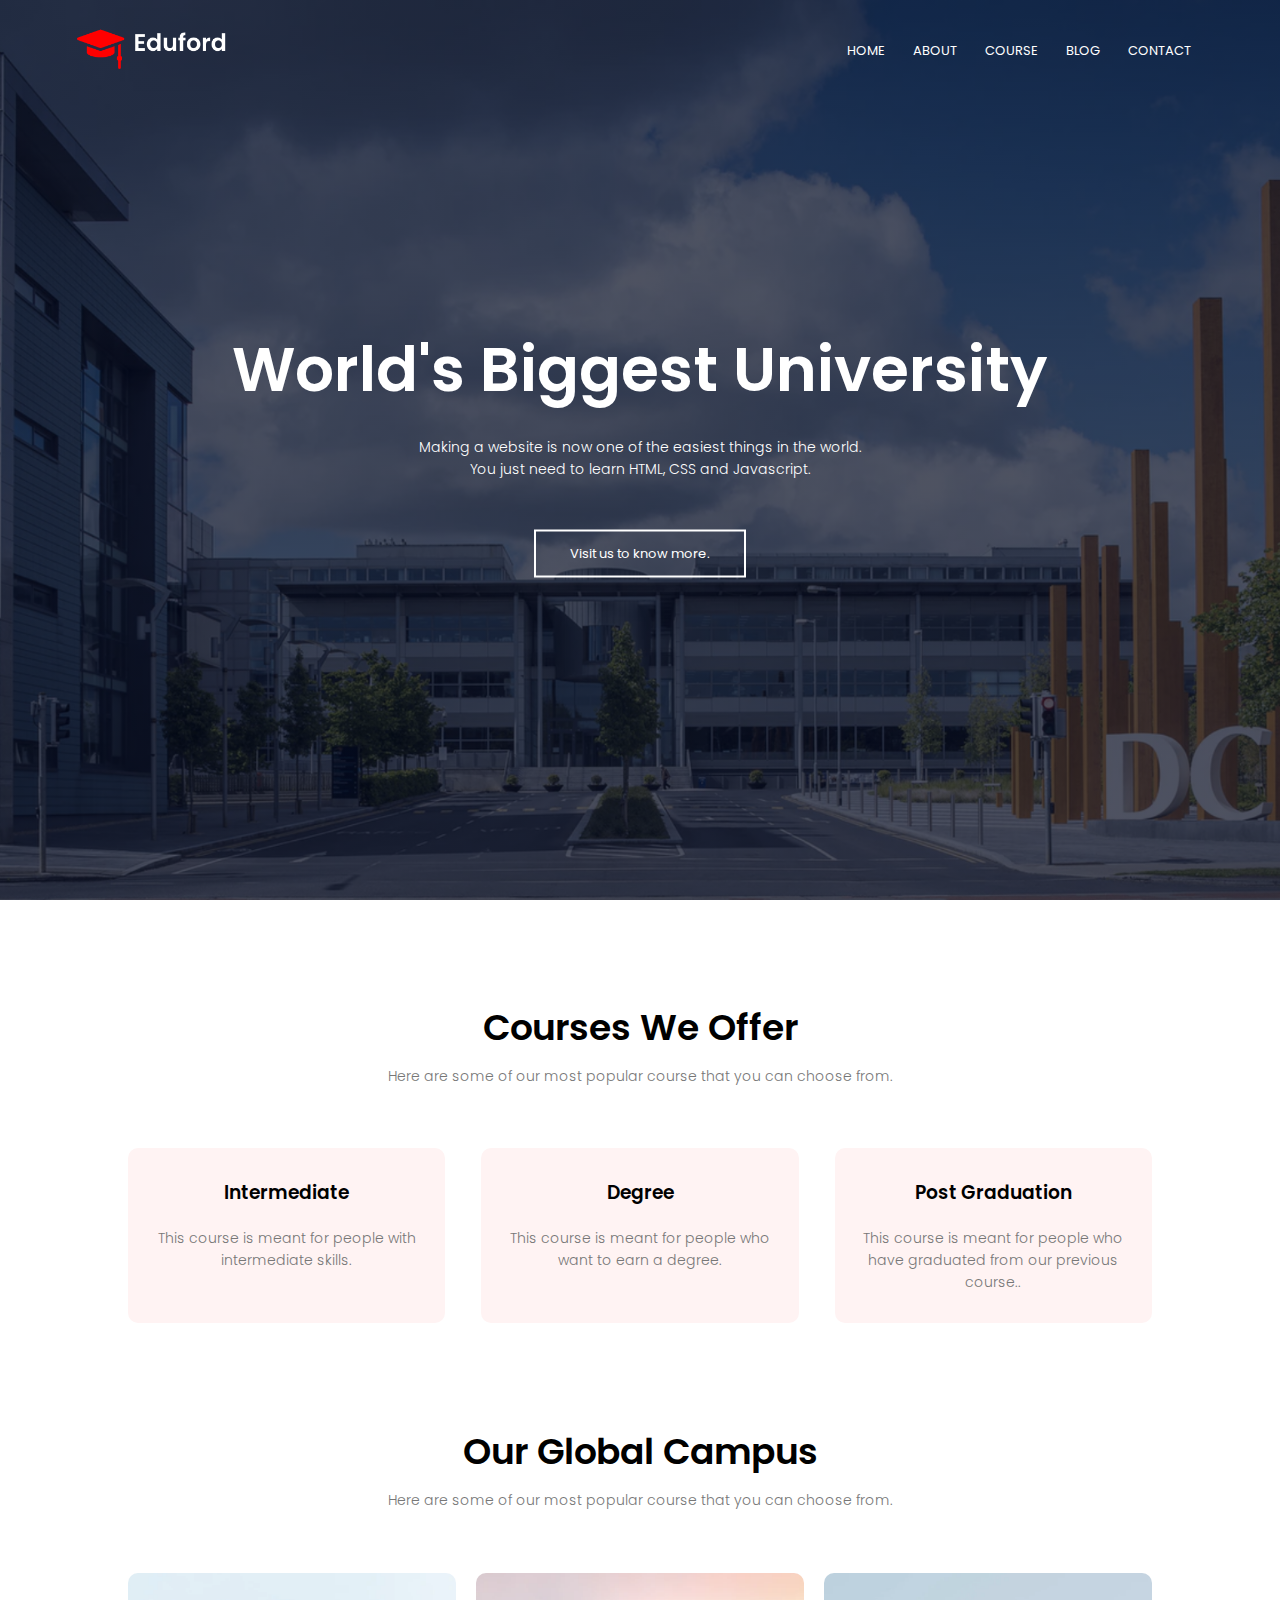
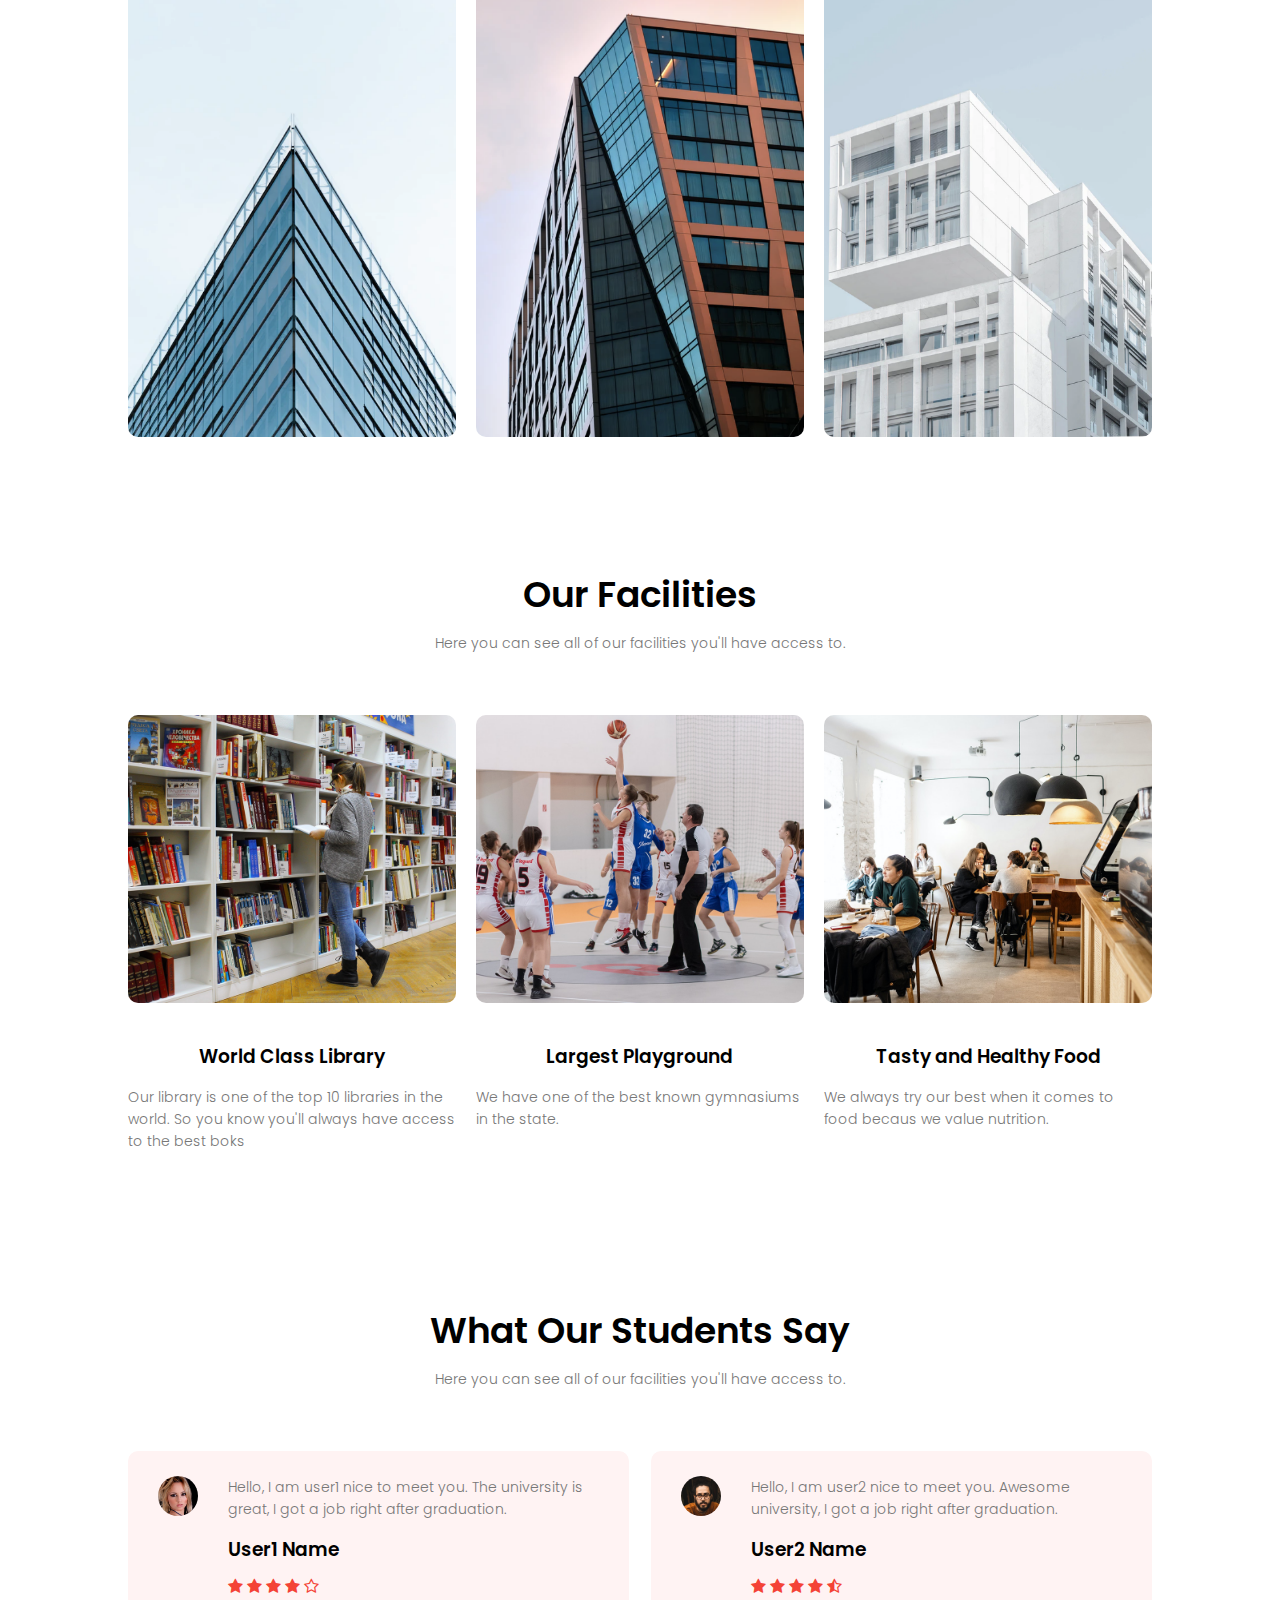
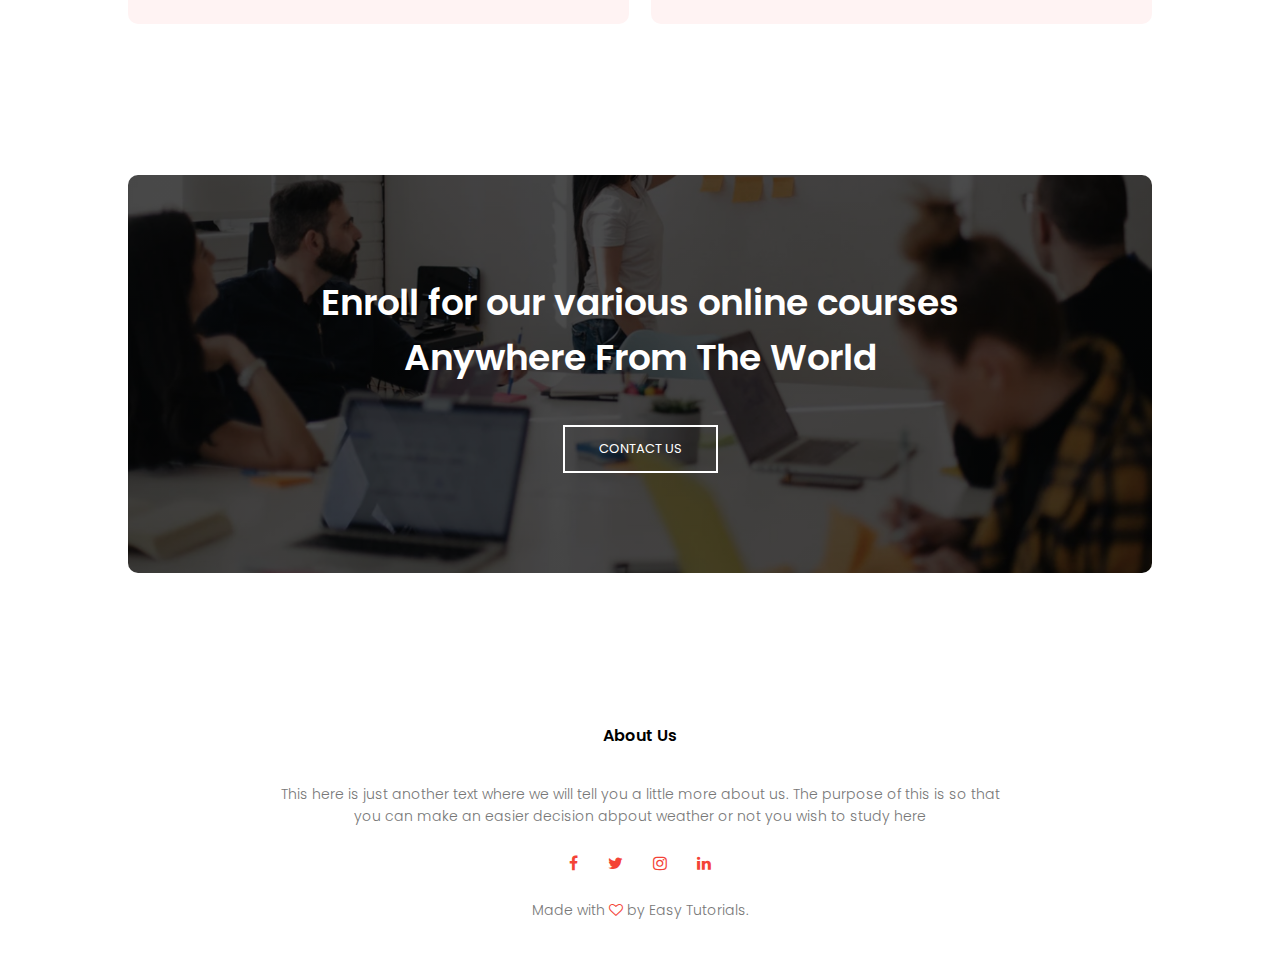
<file: index.html>
<!DOCTYPE html>
<html>
  <head>
    <meta name="viewport" content="with=device-width, initial-scale=1.0" />
    <title>University Website Design - Easy Tutotirals</title>
    <link rel="stylesheet" href="style.css" />

    <!--Google Font-->
    <link rel="preconnect" href="https://fonts.googleapis.com" />
    <link rel="preconnect" href="https://fonts.gstatic.com" crossorigin />
    <link
      href="https://fonts.googleapis.com/css2?family=Poppins:wght@100;200;300;400;600;700&display=swap"
      rel="stylesheet"
    />

    <!--ICONS-->
    <link rel="stylesheet" href="font-awesome-4.7.0/css/font-awesome.min.css" />
  </head>

  <body>
    <section class="header">
      <nav>
        <a href="index.html"> <img src="images/logo.png" /> </a>
        <div class="nav-links" id="navLinks">
          <i class="fa fa-times" onclick="hideMenu()"></i>
          <ul>
            <li><a href="index.html">HOME</a></li>
            <li><a href="about.html">ABOUT</a></li>
            <li><a href="course.html">COURSE</a></li>
            <li><a href="blog.html">BLOG</a></li>
            <li><a href="contact.html">CONTACT</a></li>
          </ul>
        </div>
        <i class="fa fa-bars" onclick="showMenu()"></i>
      </nav>

      <div class="text-box">
        <h1>World's Biggest University</h1>
        <p>
          Making a website is now one of the easiest things in the world.
          <br />You just need to learn HTML, CSS and Javascript.
        </p>
        <a href="" class="hero-btn">Visit us to know more.</a>
      </div>
    </section>

    <section class="course">
      <h1>Courses We Offer</h1>
      <p>Here are some of our most popular course that you can choose from.</p>
      <div class="row">
        <div class="course-col">
          <h3>Intermediate</h3>
          <p>This course is meant for people with intermediate skills.</p>
        </div>
        <div class="course-col">
          <h3>Degree</h3>
          <p>This course is meant for people who want to earn a degree.</p>
        </div>
        <div class="course-col">
          <h3>Post Graduation</h3>
          <p>
            This course is meant for people who have graduated from our previous
            course..
          </p>
        </div>
      </div>
    </section>

    <section class="campus">
      <h1>Our Global Campus</h1>
      <p>Here are some of our most popular course that you can choose from.</p>
      <div class="row">
        <div class="campus-col">
          <img src="images/london.png" />
          <div class="layer">
            <h3>LONDON</h3>
          </div>
        </div>
        <div class="campus-col">
          <img src="images/newyork.png" />
          <div class="layer">
            <h3>NEW YORK</h3>
          </div>
        </div>
        <div class="campus-col">
          <img src="images/washington.png" />
          <div class="layer">
            <h3>WASHINGTON</h3>
          </div>
        </div>
      </div>
    </section>

    <section class="facilities">
      <h1>Our Facilities</h1>
      <p>Here you can see all of our facilities you'll have access to.</p>
      <div class="row">
        <div class="facilities-col">
          <img src="images/library.png" />
          <h3>World Class Library</h3>
          <p>
            Our library is one of the top 10 libraries in the world. So you know
            you'll always have access to the best boks
          </p>
        </div>
        <div class="facilities-col">
          <img src="images/basketball.png" />
          <h3>Largest Playground</h3>
          <p>We have one of the best known gymnasiums in the state.</p>
        </div>
        <div class="facilities-col">
          <img src="images/cafeteria.png" />
          <h3>Tasty and Healthy Food</h3>
          <p>
            We always try our best when it comes to food becaus we value
            nutrition.
          </p>
        </div>
      </div>
    </section>

    <section class="testimonials">
      <h1>What Our Students Say</h1>
      <p>Here you can see all of our facilities you'll have access to.</p>
      <div class="row">
        <div class="testimonials-col">
          <img src="images/user1.jpg" />
          <div>
            <p>
              Hello, I am user1 nice to meet you. The university is great, I got
              a job right after graduation.
            </p>
            <h3>User1 Name</h3>
            <i class="fa fa-star"></i>
            <i class="fa fa-star"></i>
            <i class="fa fa-star"></i>
            <i class="fa fa-star"></i>
            <i class="fa fa-star-o"></i>
          </div>
        </div>
        <div class="testimonials-col">
          <img src="images/user2.jpg" />
          <div>
            <p>
              Hello, I am user2 nice to meet you. Awesome university, I got a
              job right after graduation.
            </p>
            <h3>User2 Name</h3>
            <i class="fa fa-star"></i>
            <i class="fa fa-star"></i>
            <i class="fa fa-star"></i>
            <i class="fa fa-star"></i>
            <i class="fa fa-star-half-o"></i>
          </div>
        </div>
      </div>
    </section>

    <section class="cta">
      <h1>Enroll for our various online courses</br> Anywhere From The World</h1>
      <a href="" class="hero-btn">CONTACT US</a>
    </section>

    <section class="footer">
      <h4>About Us</h4>
      <p>This here is just another text where we will tell you a little more about us. 
        The purpose of this is so that </br>you can make an easier decision abpout 
        weather or not you wish to study here</p>
        <div class="icons">
          <i class="fa fa-facebook"></i>
          <i class="fa fa-twitter"></i>
          <i class="fa fa-instagram"></i>
          <i class="fa fa-linkedin"></i>
        </div>
        <p>Made with <i class="fa fa-heart-o"></i> by Easy Tutorials.</p>
    </section>

    <!-- JavaScript for Toggle Menu -->
    <script>
      var navLinks = document.getElementById("navLinks");
      function showMenu() {
        navLinks.style.right = "0";
      }
      function hideMenu() {
        navLinks.style.right = "-200px";
      }
    </script>
  </body>
</html>
</file>
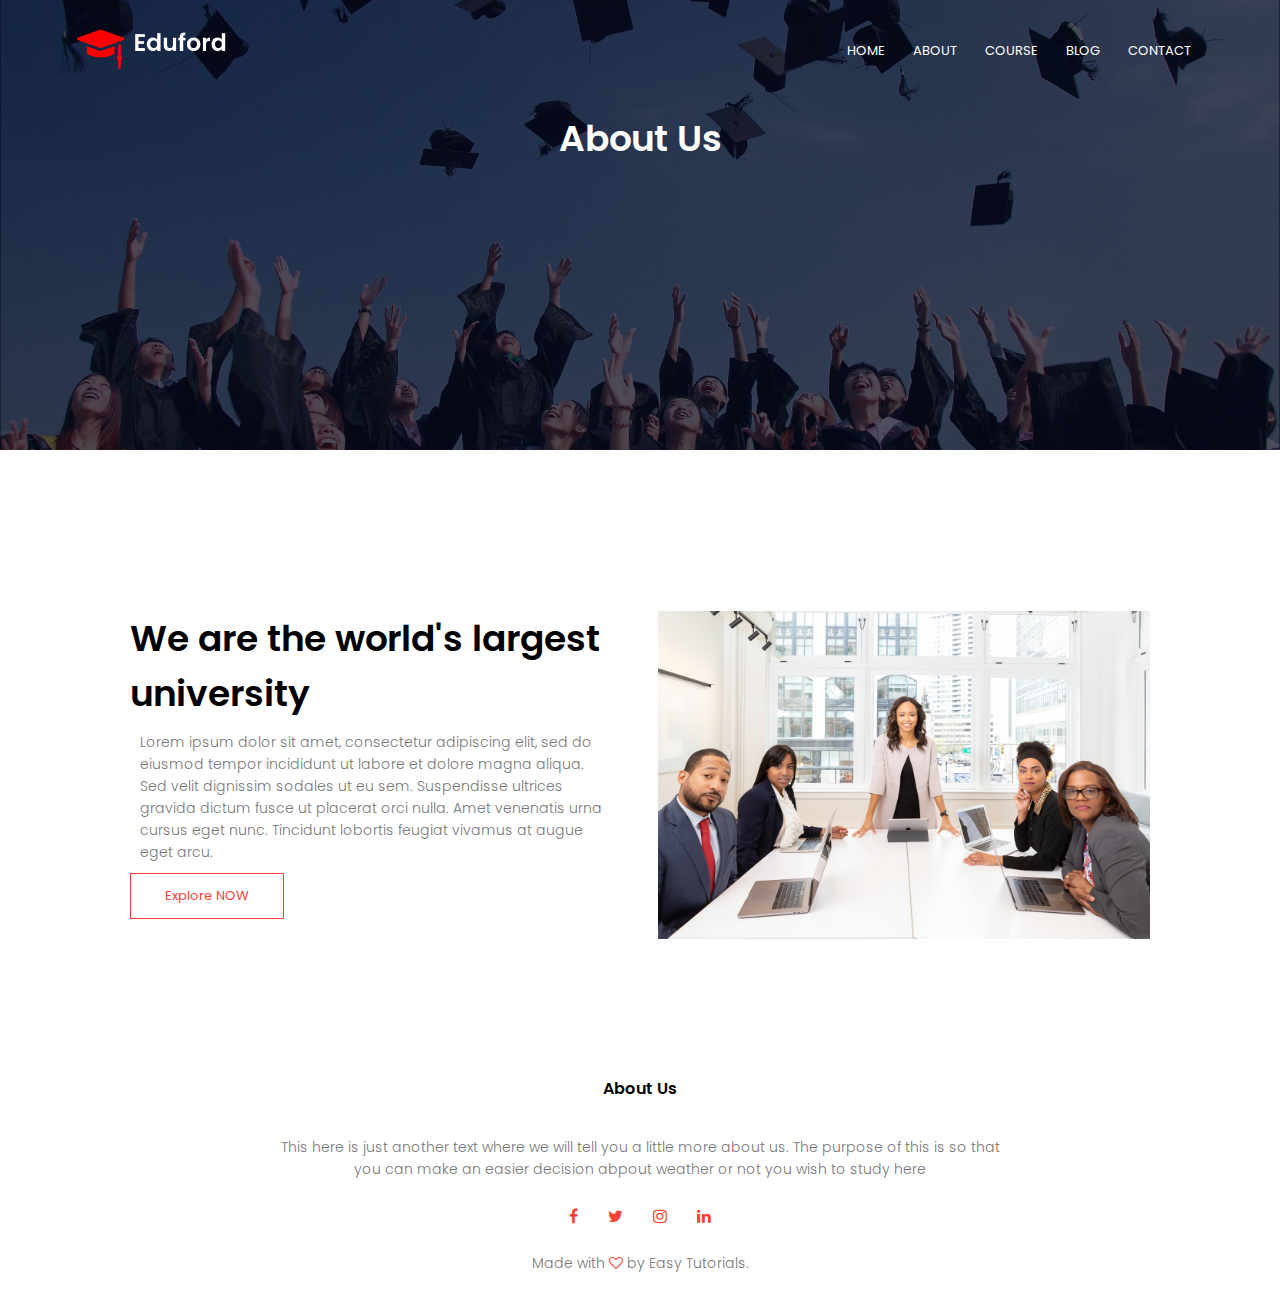
<file: about.html>
<!DOCTYPE html>
<html>
  <head>
    <meta name="viewport" content="with=device-width, initial-scale=1.0" />
    <title>University Website Design - Easy Tutotirals</title>
    <link rel="stylesheet" href="style.css" />
    <!--Google Font-->
    <link rel="preconnect" href="https://fonts.googleapis.com" />
    <link rel="preconnect" href="https://fonts.gstatic.com" crossorigin />
    <link
      href="https://fonts.googleapis.com/css2?family=Poppins:wght@100;200;300;400;600;700&display=swap"
      rel="stylesheet"
    />
    <!--ICONS-->
    <link rel="stylesheet" href="font-awesome-4.7.0/css/font-awesome.min.css" />
  </head>

  <body>
    <section class="sub-header">
      <nav>
        <a href="index.html"> <img src="images/logo.png" /> </a>
        <div class="nav-links" id="navLinks">
          <i class="fa fa-times" onclick="hideMenu()"></i>
          <ul>
            <li><a href="index.html">HOME</a></li>
            <li><a href="about.html">ABOUT</a></li>
            <li><a href="course.html">COURSE</a></li>
            <li><a href="blog.html">BLOG</a></li>
            <li><a href="contact.html">CONTACT</a></li>
          </ul>
        </div>
        <i class="fa fa-bars" onclick="showMenu()"></i>
      </nav>
      <h1>About Us</h1>
    </section>

    <section class="about-us">
        <div class="row">
            <div class="about-col">
                <h1>We are the world's largest university</h1>
                <p>Lorem ipsum dolor sit amet, consectetur adipiscing elit, 
                    sed do eiusmod tempor incididunt ut labore et dolore magna aliqua. 
                    Sed velit dignissim sodales ut eu sem. Suspendisse ultrices gravida 
                    dictum fusce ut placerat orci nulla. Amet venenatis urna cursus eget nunc. 
                    Tincidunt lobortis feugiat vivamus at augue eget arcu.</p>
                    <a href="" class="hero-btn red-btn">Explore NOW</a>
            </div>
            <div class="about-col">       
                <img src="images/about.jpg">      
            </div>
        </div>
    </section>




    <section class="footer">
      <h4>About Us</h4>
      <p>This here is just another text where we will tell you a little more about us. 
        The purpose of this is so that </br>you can make an easier decision abpout 
        weather or not you wish to study here</p>
        <div class="icons">
          <i class="fa fa-facebook"></i>
          <i class="fa fa-twitter"></i>
          <i class="fa fa-instagram"></i>
          <i class="fa fa-linkedin"></i>
        </div>
        <p>Made with <i class="fa fa-heart-o"></i> by Easy Tutorials.</p>
    </section>

    <!-- JavaScript for Toggle Menu -->
    <script>
      var navLinks = document.getElementById("navLinks");
      function showMenu() {
        navLinks.style.right = "0";
      }
      function hideMenu() {
        navLinks.style.right = "-200px";
      }
    </script>
  </body>
</html>
</file>
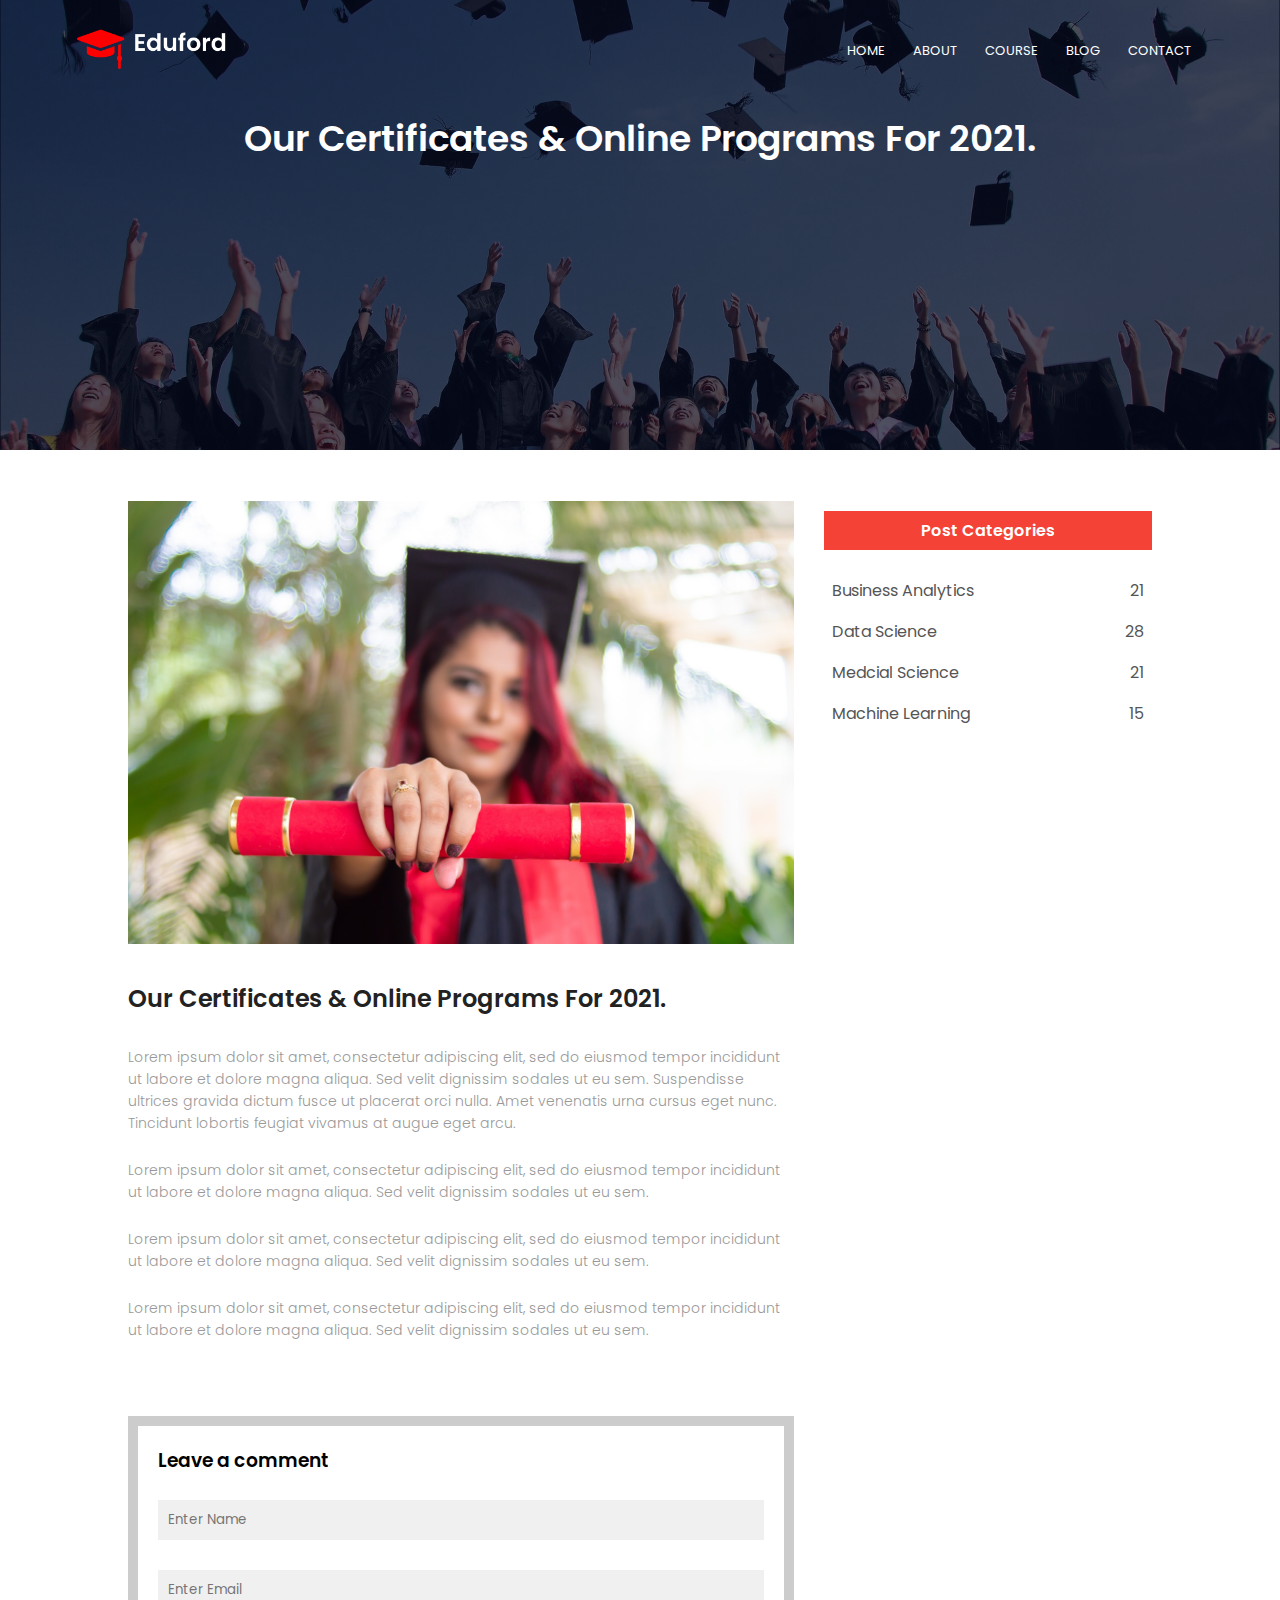
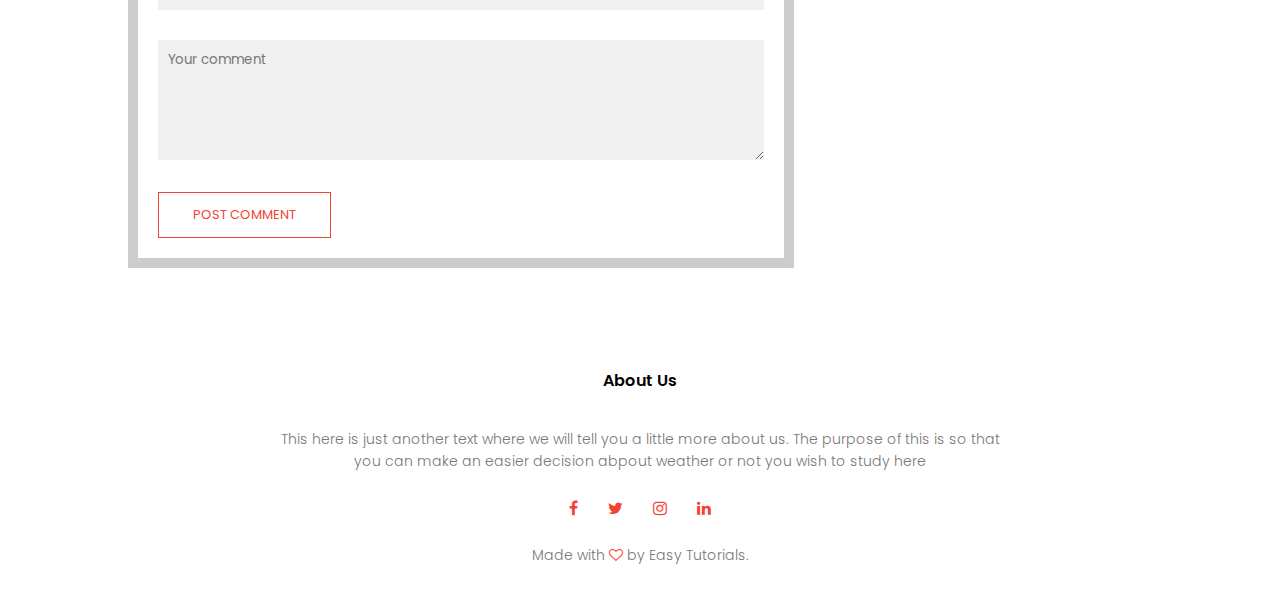
<file: blog.html>
<!DOCTYPE html>
<html>
   <head>
      <meta name="viewport" content="with=device-width, initial-scale=1.0" />
      <title>University Website Design - Easy Tutotirals</title>
      <link rel="stylesheet" href="style.css" />
      <!--Google Font-->
      <link rel="preconnect" href="https://fonts.googleapis.com" />
      <link rel="preconnect" href="https://fonts.gstatic.com" crossorigin />
      <link
         href="https://fonts.googleapis.com/css2?family=Poppins:wght@100;200;300;400;600;700&display=swap"
         rel="stylesheet"
         />
      <!--ICONS-->
      <link rel="stylesheet" href="font-awesome-4.7.0/css/font-awesome.min.css" />
   </head>
   <body>
      <section class="sub-header">
         <nav>
            <a href="index.html"> <img src="images/logo.png" /> </a>
            <div class="nav-links" id="navLinks">
               <i class="fa fa-times" onclick="hideMenu()"></i>
               <ul>
                  <li><a href="index.html">HOME</a></li>
                  <li><a href="about.html">ABOUT</a></li>
                  <li><a href="course.html">COURSE</a></li>
                  <li><a href="blog.html">BLOG</a></li>
                  <li><a href="contact.html">CONTACT</a></li>
               </ul>
            </div>
            <i class="fa fa-bars" onclick="showMenu()"></i>
         </nav>
         <h1>Our Certificates & Online Programs For 2021.</h1>
      </section>

      <!-- Blog Page COntent -->
      <section class="blog-content">
         <div class="row">
            <div class="blog-left">
                <img src="images/certificate.jpg">
                <h2>Our Certificates & Online Programs For 2021.</h2>
                <p>Lorem ipsum dolor sit amet, consectetur adipiscing elit, 
                    sed do eiusmod tempor incididunt ut labore et dolore magna aliqua. 
                    Sed velit dignissim sodales ut eu sem. Suspendisse ultrices gravida 
                    dictum fusce ut placerat orci nulla. Amet venenatis urna cursus eget nunc. 
                    Tincidunt lobortis feugiat vivamus at augue eget arcu.</p>
                </br>
                <p>Lorem ipsum dolor sit amet, consectetur adipiscing elit, 
                    sed do eiusmod tempor incididunt ut labore et dolore magna aliqua. 
                    Sed velit dignissim sodales ut eu sem.</p>
                </br>
                <p>Lorem ipsum dolor sit amet, consectetur adipiscing elit, 
                    sed do eiusmod tempor incididunt ut labore et dolore magna aliqua. 
                    Sed velit dignissim sodales ut eu sem.</p>
                </br>
                <p>Lorem ipsum dolor sit amet, consectetur adipiscing elit, 
                    sed do eiusmod tempor incididunt ut labore et dolore magna aliqua. 
                    Sed velit dignissim sodales ut eu sem.</p>
                </br>

                <div class="comment-box">
                    <h3>Leave a comment</h3>
                    <form class="comment-form">
                        <input type="text" placeholder="Enter Name">
                        <input type="email" placeholder="Enter Email">
                        <textarea rows="5" placeholder="Your comment"></textarea>
                        <button type="submit" class="hero-btn red-btn">POST  COMMENT</button>
                    </form>
                </div>
            </div>

            <div class="blog-right">
                <h3>Post Categories</h3>
                <div>
                    <span>Business Analytics</span>
                    <span>21</span>
                </div>
                <div>
                    <span>Data Science</span>
                    <span>28</span>
                </div>
                <div>
                    <span>Medcial Science</span>
                    <span>21</span>
                </div>
                <div>
                    <span>Machine Learning</span>
                    <span>15</span>
                </div>
            </div>
         </div>
      </section>

      <section class="footer">
         <h4>About Us</h4>
         <p>This here is just another text where we will tell you a little more about us. 
            The purpose of this is so that </br>you can make an easier decision abpout 
            weather or not you wish to study here
         </p>
         <div class="icons">
            <i class="fa fa-facebook"></i>
            <i class="fa fa-twitter"></i>
            <i class="fa fa-instagram"></i>
            <i class="fa fa-linkedin"></i>
         </div>
         <p>Made with <i class="fa fa-heart-o"></i> by Easy Tutorials.</p>
      </section>
      <!-- JavaScript for Toggle Menu -->
      <script>
         var navLinks = document.getElementById("navLinks");
         function showMenu() {
           navLinks.style.right = "0";
         }
         function hideMenu() {
           navLinks.style.right = "-200px";
         }
      </script>
   </body>
</html>
</file>
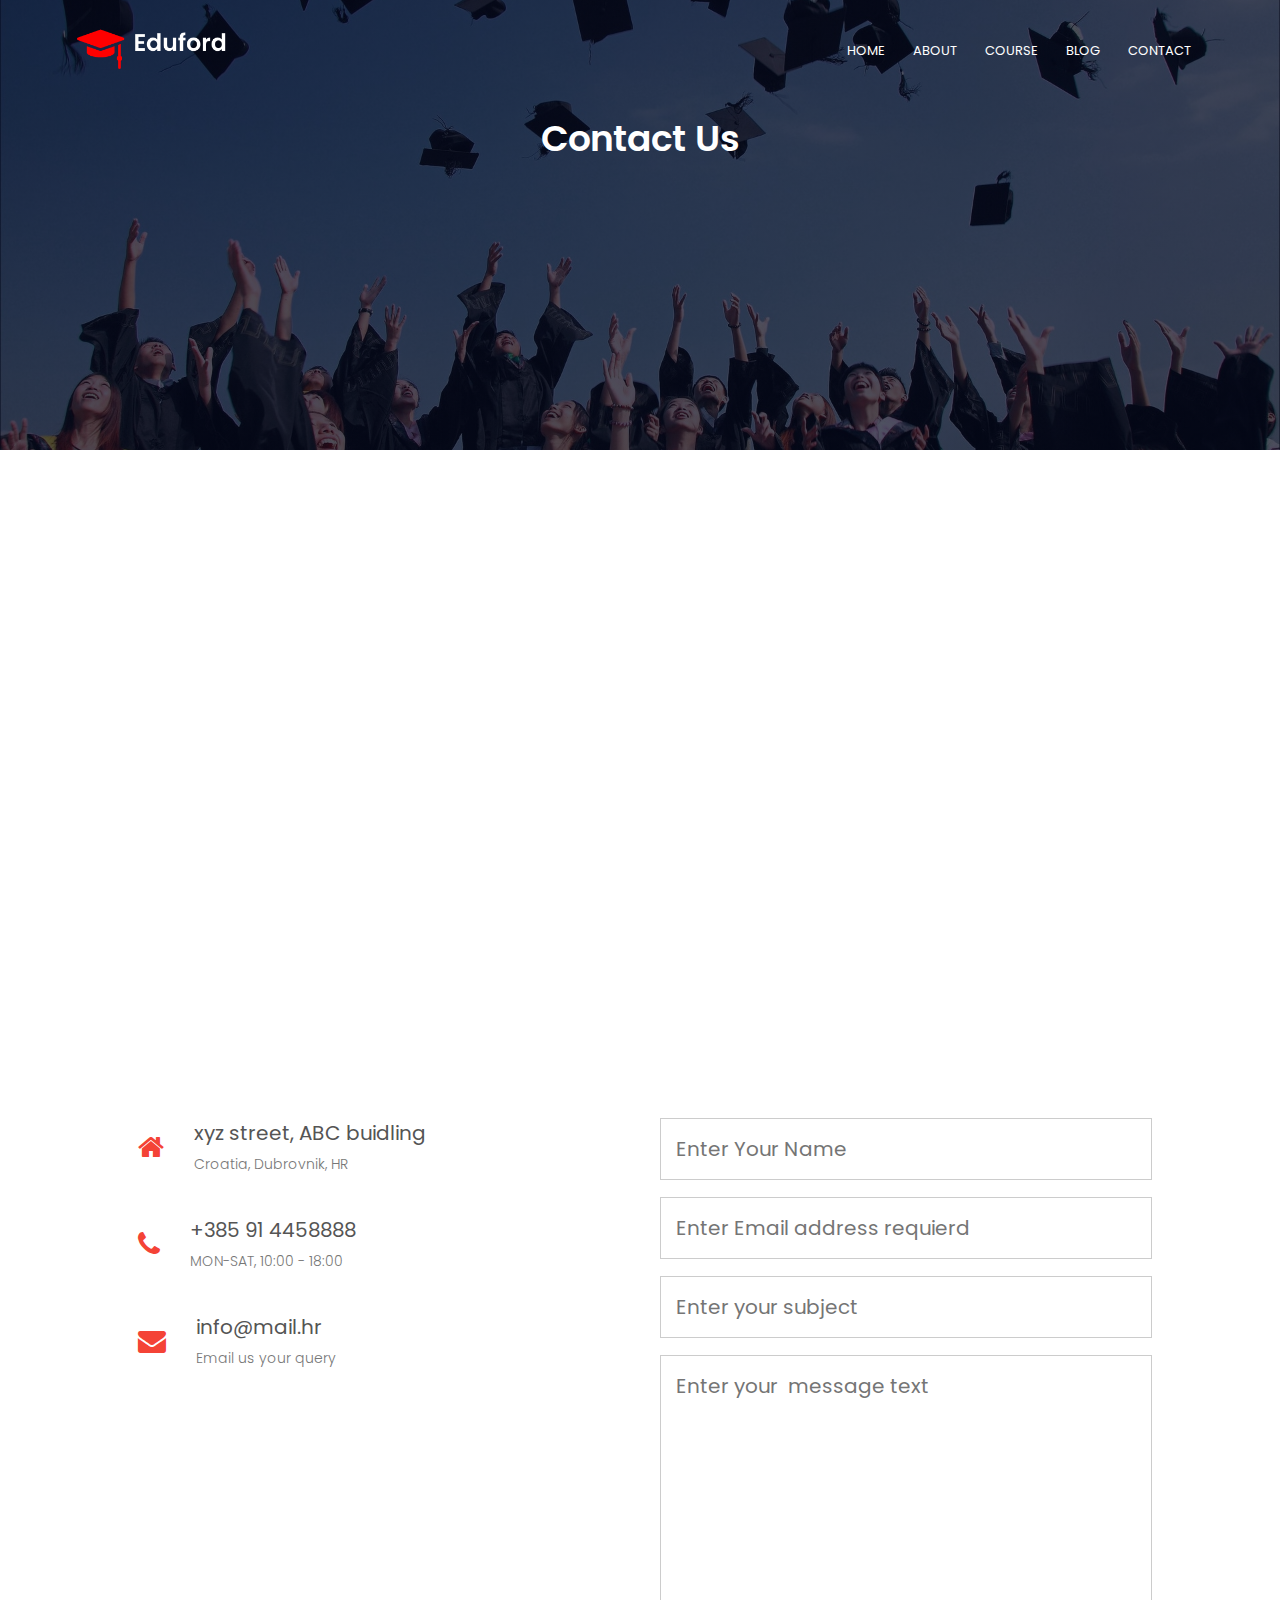
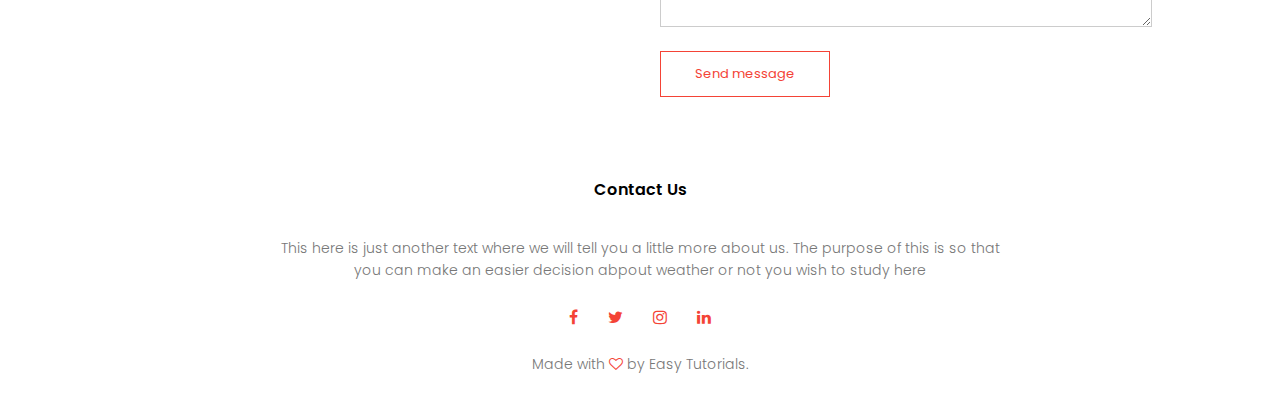
<file: contact.html>
<!DOCTYPE html>
<html>
  <head>
    <meta name="viewport" content="with=device-width, initial-scale=1.0" />
    <title>University Website Design - Easy Tutotirals</title>
    <link rel="stylesheet" href="style.css" />
    <!--Google Font-->
    <link rel="preconnect" href="https://fonts.googleapis.com" />
    <link rel="preconnect" href="https://fonts.gstatic.com" crossorigin />
    <link
      href="https://fonts.googleapis.com/css2?family=Poppins:wght@100;200;300;400;600;700&display=swap"
      rel="stylesheet"
    />
    <!--ICONS-->
    <link rel="stylesheet" href="font-awesome-4.7.0/css/font-awesome.min.css" />
  </head>

  <body>
    <section class="sub-header">
      <nav>
        <a href="index.html"> <img src="images/logo.png" /> </a>
        <div class="nav-links" id="navLinks">
          <i class="fa fa-times" onclick="hideMenu()"></i>
          <ul>
            <li><a href="index.html">HOME</a></li>
            <li><a href="about.html">ABOUT</a></li>
            <li><a href="course.html">COURSE</a></li>
            <li><a href="blog.html">BLOG</a></li>
            <li><a href="contact.html">CONTACT</a></li>
          </ul>
        </div>
        <i class="fa fa-bars" onclick="showMenu()"></i>
      </nav>
      <h1>Contact Us</h1>
    </section>

    <section class="location">
        <iframe src="https://www.google.com/maps/embed?pb=!1m18!1m12!1m3!1d2756.6166789642343!2d16.33606821458442!3d46.29758898546976!2m3!1f0!2f0!3f0!3m2!1i1024!2i768!4f13.1!3m3!1m2!1s0x4768ab9d19dd032d%3A0x2825a55563a69b!2sFitness%20centar%20Gibi%20Gib%20Vara%C5%BEdin%20II!5e0!3m2!1shr!2shr!4v1673033622174!5m2!1shr!2shr" width="600" height="450" style="border:0;" allowfullscreen="" loading="lazy" referrerpolicy="no-referrer-when-downgrade"></iframe>
    </section>
    

    <section class="contact-us">
        <div class="row">
            <div class="contact-col">
                <div>
                    <i class="fa fa-home"></i>
                    <span>
                        <h5>xyz street, ABC buidling</h5>
                        <p>Croatia, Dubrovnik, HR</p>
                    </span>
                </div>
                <div>
                    <i class="fa fa-phone"></i>
                    <span>
                        <h5>+385 91 4458888</h5>
                        <p>MON-SAT, 10:00 - 18:00</p>
                    </span>
                </div>
                <div>
                    <i class="fa fa-envelope"></i>
                    <span>
                        <h5>info@mail.hr</h5>
                        <p>Email us your query</p>
                    </span>
                </div>
            </div>
            
            <div class="contact-col">
                <form action="form-handler.php" method="post">
                    <input type="text"  name = "name" placeholder="Enter Your Name">
                    <input type="email" name = "email" placeholder="Enter Email address requierd">
                    <input type="text" name = "subject" placeholder="Enter your subject">
                    <textarea rows="8"  name = "message" placeholder="Enter your  message text" required></textarea>
                    <button type="submit" class="hero-btn red-btn">Send message</button>
                </form>
            </div>
                
        </div>
    </section>

    <section class="footer">
      <h4>Contact Us</h4>
      <p>This here is just another text where we will tell you a little more about us. 
        The purpose of this is so that </br>you can make an easier decision abpout 
        weather or not you wish to study here</p>
        <div class="icons">
          <i class="fa fa-facebook"></i>
          <i class="fa fa-twitter"></i>
          <i class="fa fa-instagram"></i>
          <i class="fa fa-linkedin"></i>
        </div>
        <p>Made with <i class="fa fa-heart-o"></i> by Easy Tutorials.</p>
    </section>

    <!-- JavaScript for Toggle Menu -->
    <script>
      var navLinks = document.getElementById("navLinks");
      function showMenu() {
        navLinks.style.right = "0";
      }
      function hideMenu() {
        navLinks.style.right = "-200px";
      }
    </script>
  </body>
</html>
</file>
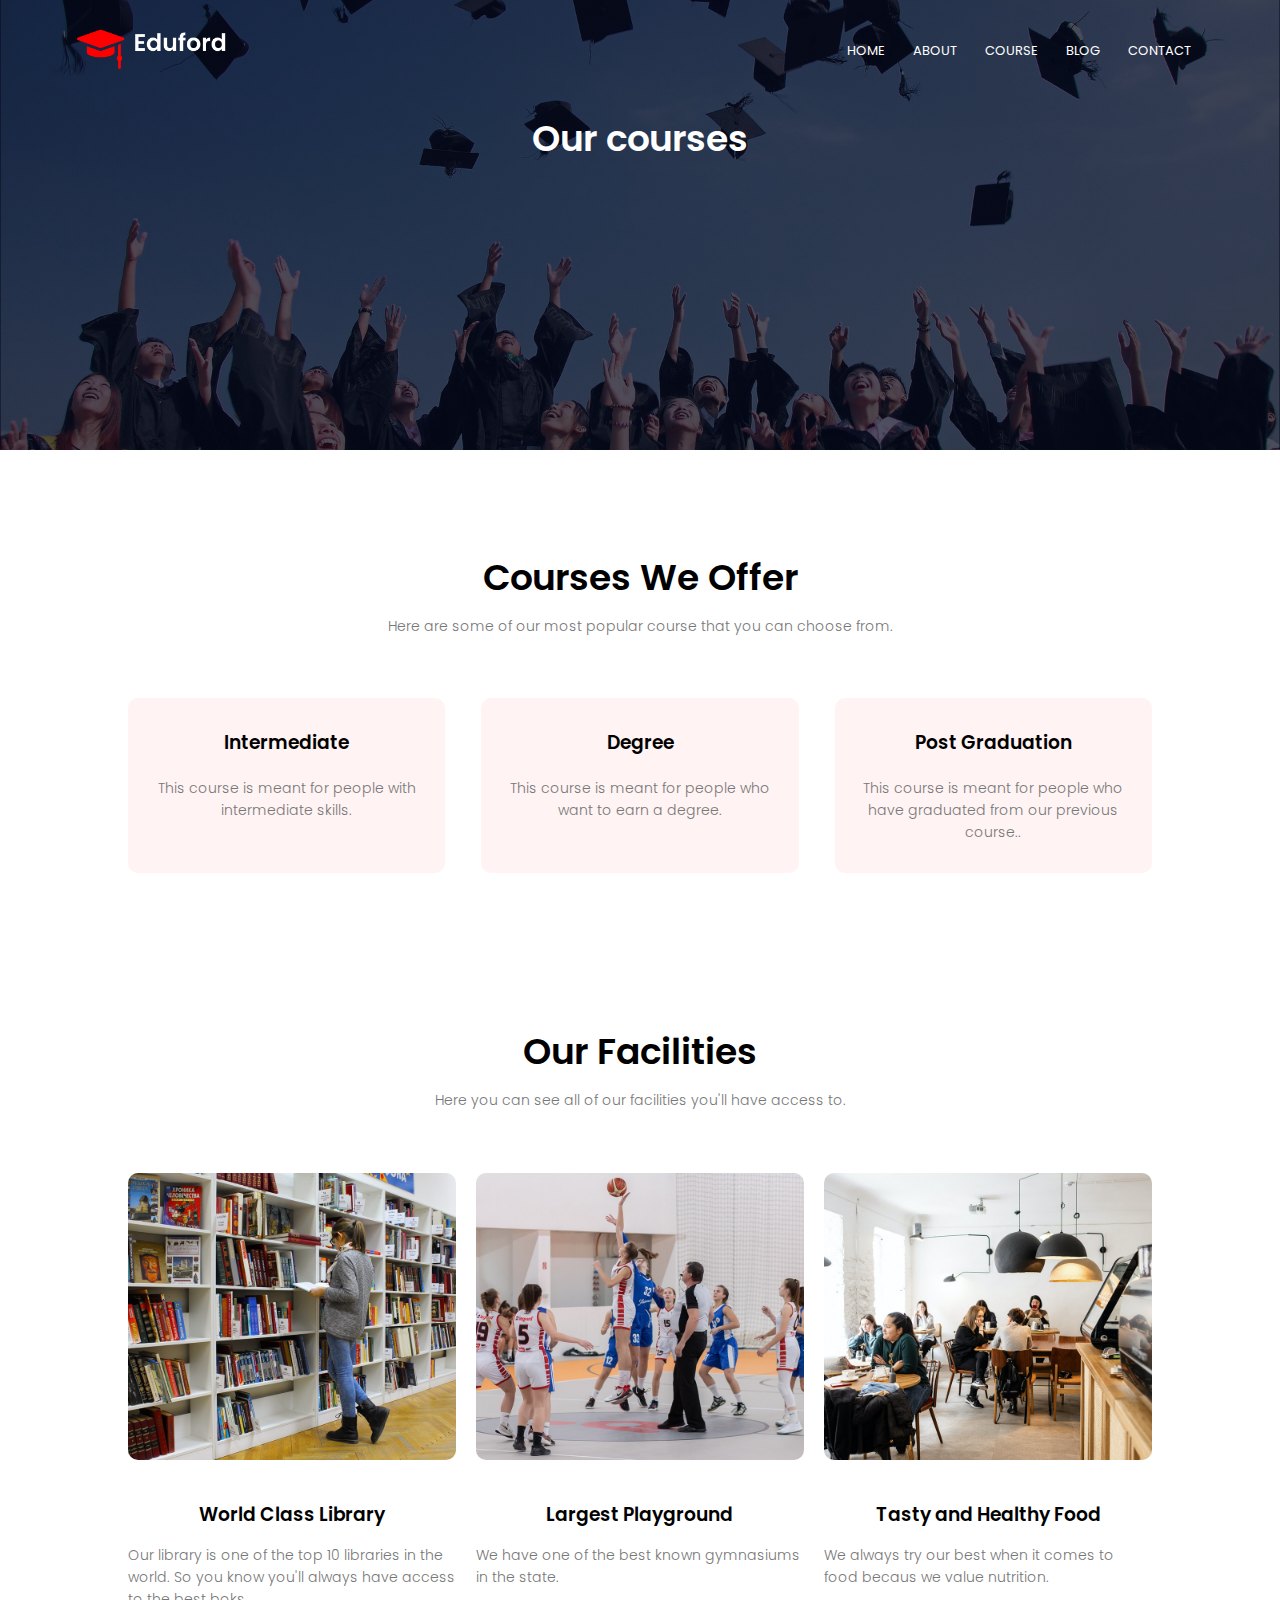
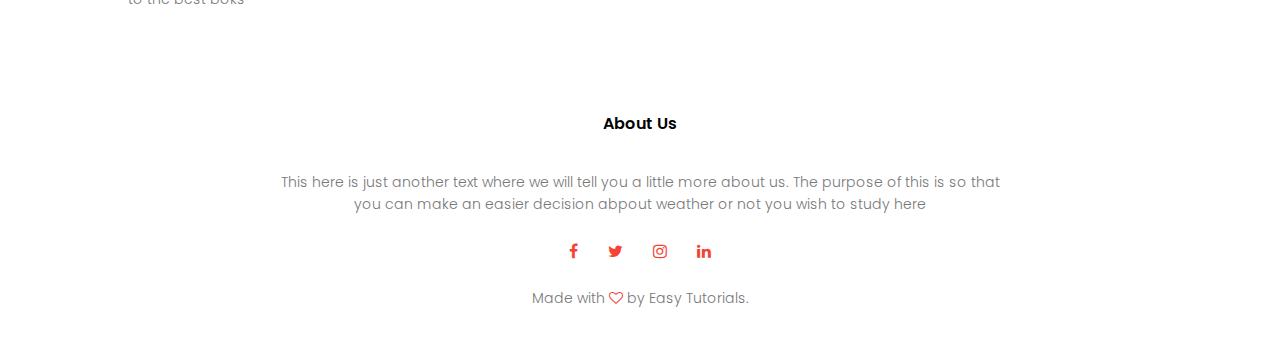
<file: course.html>
<!DOCTYPE html>
<html>
   <head>
      <meta name="viewport" content="with=device-width, initial-scale=1.0" />
      <title>University Website Design - Easy Tutotirals</title>
      <link rel="stylesheet" href="style.css" />
      <!--Google Font-->
      <link rel="preconnect" href="https://fonts.googleapis.com" />
      <link rel="preconnect" href="https://fonts.gstatic.com" crossorigin />
      <link
         href="https://fonts.googleapis.com/css2?family=Poppins:wght@100;200;300;400;600;700&display=swap"
         rel="stylesheet"
         />
      <!--ICONS-->
      <link rel="stylesheet" href="font-awesome-4.7.0/css/font-awesome.min.css" />
   </head>
   <body>
      <section class="sub-header">
         <nav>
            <a href="index.html"> <img src="images/logo.png" /> </a>
            <div class="nav-links" id="navLinks">
               <i class="fa fa-times" onclick="hideMenu()"></i>
               <ul>
                  <li><a href="index.html">HOME</a></li>
                  <li><a href="about.html">ABOUT</a></li>
                  <li><a href="course.html">COURSE</a></li>
                  <li><a href="blog.html">BLOG</a></li>
                  <li><a href="contact.html">CONTACT</a></li>
               </ul>
            </div>
            <i class="fa fa-bars" onclick="showMenu()"></i>
         </nav>
         <h1>Our courses</h1>
      </section>
      <section class="course">
         <h1>Courses We Offer</h1>
         <p>Here are some of our most popular course that you can choose from.</p>
         <div class="row">
            <div class="course-col">
               <h3>Intermediate</h3>
               <p>This course is meant for people with intermediate skills.</p>
            </div>
            <div class="course-col">
               <h3>Degree</h3>
               <p>This course is meant for people who want to earn a degree.</p>
            </div>
            <div class="course-col">
               <h3>Post Graduation</h3>
               <p>
                  This course is meant for people who have graduated from our previous
                  course..
               </p>
            </div>
         </div>
      </section>
      <section class="facilities">
         <h1>Our Facilities</h1>
         <p>Here you can see all of our facilities you'll have access to.</p>
         <div class="row">
            <div class="facilities-col">
               <img src="images/library.png" />
               <h3>World Class Library</h3>
               <p>
                  Our library is one of the top 10 libraries in the world. So you know
                  you'll always have access to the best boks
               </p>
            </div>
            <div class="facilities-col">
               <img src="images/basketball.png" />
               <h3>Largest Playground</h3>
               <p>We have one of the best known gymnasiums in the state.</p>
            </div>
            <div class="facilities-col">
               <img src="images/cafeteria.png" />
               <h3>Tasty and Healthy Food</h3>
               <p>
                  We always try our best when it comes to food becaus we value
                  nutrition.
               </p>
            </div>
         </div>
      </section>
      <section class="footer">
         <h4>About Us</h4>
         <p>This here is just another text where we will tell you a little more about us. 
            The purpose of this is so that </br>you can make an easier decision abpout 
            weather or not you wish to study here
         </p>
         <div class="icons">
            <i class="fa fa-facebook"></i>
            <i class="fa fa-twitter"></i>
            <i class="fa fa-instagram"></i>
            <i class="fa fa-linkedin"></i>
         </div>
         <p>Made with <i class="fa fa-heart-o"></i> by Easy Tutorials.</p>
      </section>
      <!-- JavaScript for Toggle Menu -->
      <script>
         var navLinks = document.getElementById("navLinks");
         function showMenu() {
           navLinks.style.right = "0";
         }
         function hideMenu() {
           navLinks.style.right = "-200px";
         }
      </script>
   </body>
</html>
</file>
<file: style.css>
* {
  margin: 0;
  padding: 0;
  font-family: "Poppins", sans-serif;
}

.header {
  min-height: 100vh;
  width: 100%;
  background-image: linear-gradient(rgba(4, 9, 30, 0.7), rgba(4, 9, 30, 0.7)),
    url(images/banner.png);
  background-position: center;
  background-size: cover;
  position: relative;
}

nav {
  display: flex;
  padding: 2% 6%;
  justify-content: space-between;
  align-items: center;
}

nav img {
  width: 150px;
}

.nav-links {
  flex: 1;
  text-align: right;
}

.nav-links ul li {
  list-style: none;
  display: inline-block;
  padding: 8px 12px;
  position: relative;
}

.nav-links ul li a {
  color: #fff;
  text-decoration: none;
  font-size: 13px;
}

.nav-links ul li::after {
  content: "";
  width: 0%;
  height: 2px;
  background: #f44336;
  display: block;
  margin: auto;
  transition: 0.5s;
}

.nav-links ul li:hover::after {
  width: 100%;
}

.text-box {
  width: 90%;
  color: #fff;
  position: absolute;
  top: 50%;
  left: 50%;
  transform: translate(-50%, -50%);
  text-align: center;
}

.text-box h1 {
  font-size: 62px;
}

.text-box p {
  margin: 10px 0 40px;
  font-size: 14px;
  color: #fff;
}

.hero-btn {
  display: inline-block;
  text-decoration: none;
  color: #fff;
  border: 2px solid #fff;
  padding: 12px 34px;
  font-size: 13px;
  background: transparent;
  position: relative;
  cursor: pointer;
}

.hero-btn:hover {
  border: 2px solid #f44336;
  background: #f44336;
  transition: 0.5s;
}

nav .fa {
  display: none;
}

/*RESPONSIVE*/
@media (max-width: 700px) {
  .text-box h1 {
    font-size: 20px;
  }

  .nav-links ul li {
    display: block;
  }

  .nav-links {
    position: fixed;
    background: #f44336;
    height: 100vh;
    width: 200px;
    top: 0;
    right: -200px;
    text-align: left;
    z-index: 2;
    transition: 1s;
  }

  nav .fa {
    display: block;
    color: #fff;
    margin: 10px;
    font-size: 22px;
    cursor: pointer;
  }

  .nav-links ul {
    padding: 30px;
  }
}

/*---- course section ----*/
.course {
  width: 80%;
  margin: auto;
  text-align: center;
  padding-top: 100px;
}

h1 {
  font-size: 36px;
  font-weight: 600;
}

p {
  color: #777;
  font-size: 14px;
  font-weight: 300;
  line-height: 22px;
  padding: 10px;
}

.row {
  margin-top: 5%;
  display: flex;
  justify-content: space-between;
}
.course-col {
  flex-basis: 31%;
  background: #fff3f3;
  border-radius: 10px;
  margin-bottom: 5%;
  padding: 20px 12px;
  box-sizing: border-box;
  transition: 0.5s;
}

h3 {
  text-align: center;
  font-weight: 600;
  margin: 10px 0;
}

.course-col:hover {
  box-shadow: 0 0 20px 0px rgba(0, 0, 0, 0.2);
}

@media (max-width: 700px) {
  .row {
    flex-direction: column;
  }
}

/*---- campus ----*/
.campus {
  width: 80%;
  margin: auto;
  text-align: center;
  padding-top: 50px;
}

.campus-col {
  flex-basis: 32%;
  border-radius: 10px;
  margin-bottom: 30px;
  position: relative;
  overflow: hidden;
}

.campus-col img {
  width: 100%;
  display: block;
}

.layer {
  background: transparent;
  height: 100%;
  width: 100%;
  position: absolute;
  top: 0;
  left: 0;
  transition: 0.5s;
}

.layer:hover {
  background: rgba(226, 0, 0, 0.7);
}

.layer h3 {
  width: 100%;
  font-weight: 500;
  color: #fff;
  font-size: 26px;
  bottom: 0;
  left: 50%;
  transform: translateX(-50%);
  position: absolute;
  opacity: 0;
  transition: 0.5s;
}

.layer:hover h3 {
  bottom: 45%;
  opacity: 1;
}

/*---- facilities ----*/
.facilities {
  width: 80%;
  margin: auto;
  text-align: center;
  padding-top: 100px;
}

.facilities-col {
  flex-basis: 32%;
  border-radius: 10px;
  margin-bottom: 5%;
  text-align: left;
}

.facilities-col img {
  width: 100%;
  border-radius: 10px;
  margin-bottom: 5%;
  text-align: left;
}

.facilities-col p {
  padding: 0;
}

.facilities-col h3 {
  margin-top: 16px;
  margin-bottom: 15px;
}

/*---- testimonials ----*/
.testimonials {
  width: 80%;
  margin: auto;
  text-align: center;
  padding-top: 100px;
}

.testimonials-col {
  flex-basis: 44%;
  border-radius: 10px;
  margin-bottom: 5%;
  text-align: left;
  background: #fff3f3;
  padding: 25px;
  cursor: pointer;
  display: flex;
}

.testimonials-col img {
  height: 40px;
  margin-left: 5px;
  margin-right: 30px;
  border-radius: 50%;
}

.testimonials-col p {
  padding: 0;
}

.testimonials-col h3 {
  margin-top: 15px;
  text-align: left;
}

.testimonials-col .fa {
  color: #f44336;
}

@media (max-width: 700px) {
  .testimonials-col img {
    margin-left: 0;
    margin-right: 15px;
  }
}

/*---- call to action ----*/
.cta {
  margin: 100px auto;
  width: 80%;
  background-image: linear-gradient(rgba(0, 0, 0, 0.7), rgba(0, 0, 0, 0.7)),
    url(images/banner2.jpg);
  background-position: center;
  background-size: cover;
  border-radius: 10px;
  text-align: center;
  padding: 100px 0;
}

.cta h1 {
  color: #fff;
  margin-bottom: 40px;
  padding: 0;
}

@media (max-width: 700px) {
  .cta h1 {
    font-size: 24px;
  }
}

/*---- call to action ----*/
.footer {
  width: 100%;
  text-align: center;
  padding: 30px 0;
}

.footer h4 {
  margin-top: 20px;
  margin-bottom: 25px;
  font-weight: 600;
}

.icons .fa {
  color: #f44336;
  margin: 0 13px;
  cursor: pointer;
  padding: 18px 0;
}

.fa-heart-o {
  color: #f44336;
}

/*About Us Page*/
.sub-header {
  height: 50vh;
  width: 100%;
  background-image: linear-gradient(rgba(4, 9, 30, 0.7), rgba(4, 9, 30, 0.7)),
    url(images/background.jpg);
  background-position: center;
  background-size: cover;
  text-align: center;
  color: #fff;
}

.sub-header h1 {
  margin-top: 10px;
}

.about-us {
  width: 80%;
  margin: auto;
  padding-top: 80px;
  padding-bottom: 50px;
}

.about-col {
  flex-basis: 48%;
  padding: 30px 2px;
}

.about-col img {
  width: 100%;
}

about-col h1 {
  padding-top: 0;
}
about-col p {
  padding: 15px 0 25px;
}

.red-btn {
  border: 1px solid #f44336;
  background: transparent;
  color: #f44336;
}

.red-btn:hover {
  color: #fff;
}

/*BLOG*/
.blog-content {
  width: 80%;
  margin: auto;
  pad: 60px 0;
}

.blog-left {
  flex-basis: 65%;
}

.blog-left img {
  width: 100%;
}

.blog-left h2 {
  color: #222;
  font-weight: 600;
  margin: 30px 0;
}

.blog-left p {
  color: #999;
  padding: 0;
}

.blog-right {
  flex-basis: 32%;
}

.blog-right h3 {
  background: #f44336;
  color: #fff;
  padding: 7px 0;
  font-size: 16px;
  margin-bottom: 20px;
}

.blog-right div {
  display: flex;
  align-items: center;
  justify-content: space-between;
  color: #555;
  padding: 8px;
  box-sizing: border-box;
}

.comment-box {
  border: 10px solid #ccc;
  margin: 50px 0;
  padding: 10px 20px;
}

.comment-box h3 {
  text-align: left;
}

.comment-form input,
.comment-form textarea {
  width: 100%;
  padding: 10px;
  margin: 15px 0;
  box-sizing: border-box;
  border: none;
  outline: none;
  background: #f0f0f0;
}

.comment-form button {
  margin: 10px 0;
}

@media (max-width: 700px) {
  .sub-header h1 {
    font-size: 24px;
  }
}

/*CONTACT US*/

.location {
  width: 80%;
  margin: auto;
  padding: 80px 0;
}

.location iframe {
  width: 100%;
}

.contact-us {
  width: 80%;
  margin: auto;
}

.contact-col {
  flex-basis: 48%;
  margin-bottom: 30px;
}

.contact-col div {
  display: flex;
  align-items: center;
  margin-bottom: 40px;
}

.contact-col div .fa {
  font-size: 28px;
  color: #f44336;
  margin: 10px;
  margin-right: 30px;
}

.contact-col div p {
  padding: 0;
}

.contact-col div h5 {
  font-size: 20px;
  color: #555;
  margin-bottom: 5px;
  font-weight: 400;
}

.contact-col input,
.contact-col textarea {
  width: 100%;
  padding: 15px;
  font-size: 20px;
  margin-bottom: 17px;
  outline: none;
  border: 1px solid #ccc ;
  box-sizing: border-box;
}
</file>
